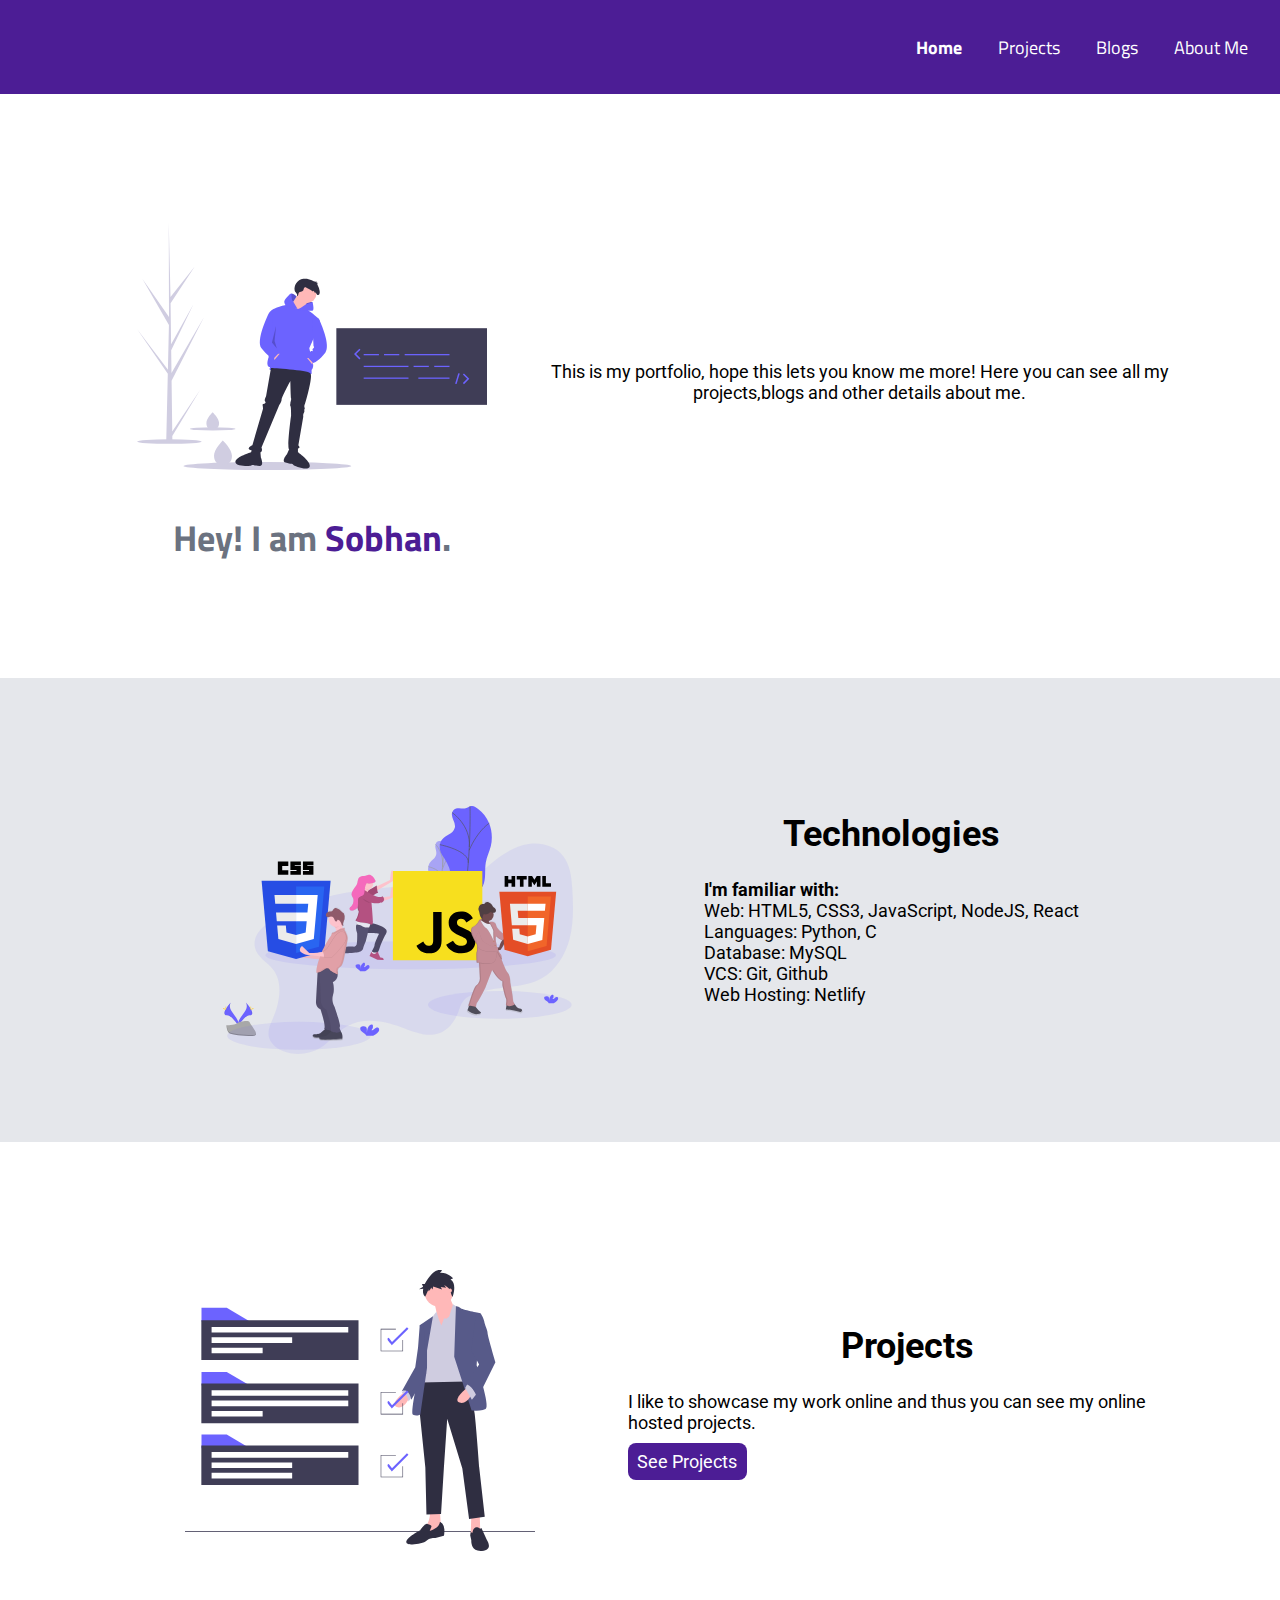
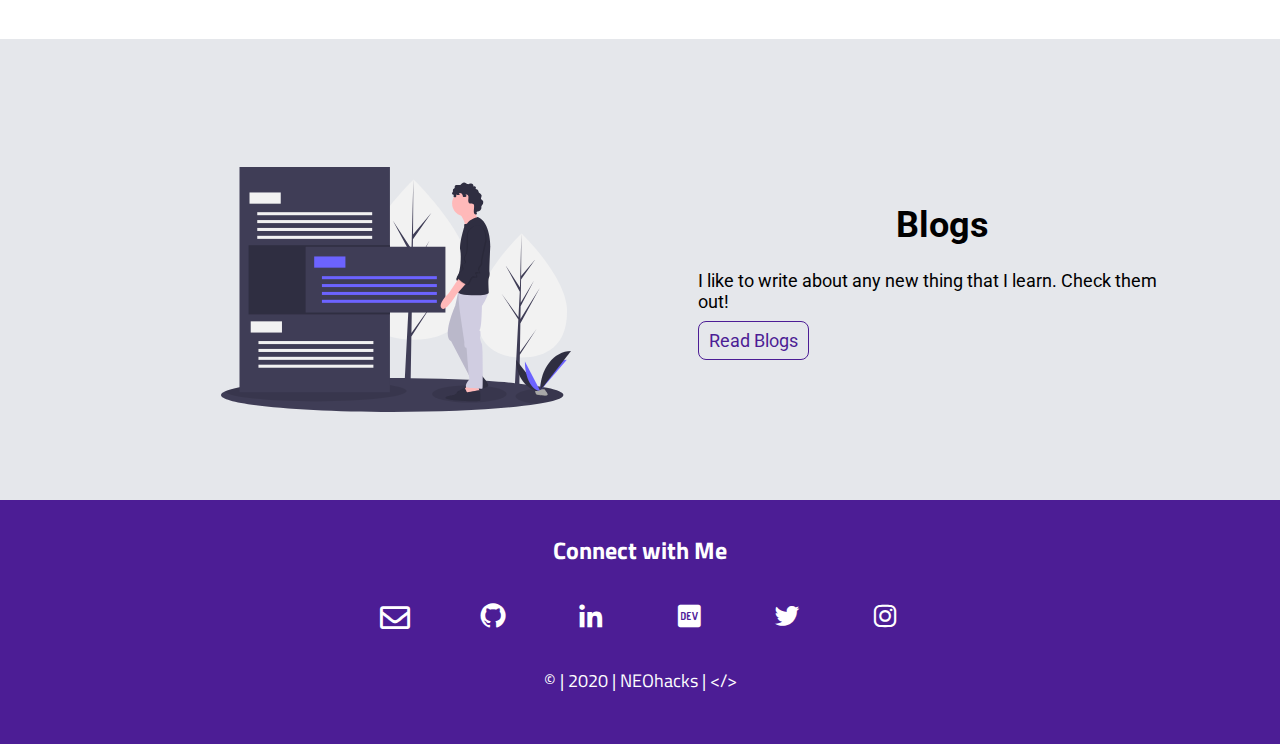
<file: index.html>
<!DOCTYPE html>
<html lang="en">
  <head>
    <meta charset="UTF-8" />
    <meta name="viewport" content="width=device-width, initial-scale=1.0" />
    <meta
      name="keywords"
      content="HTML, CSS, React, JavaScript, Portfolio"
    />
    <meta name="description" content="Portfolio" />
    <meta name="author" content="Sobhan Dash" />
    <title>Sobhan Dash 👑</title>
    <link href="style.css" rel="stylesheet" />
    <link
      rel="stylesheet"
      href="https://cdn.jsdelivr.net/npm/boxicons@latest/css/boxicons.min.css"
    />
    <link
      rel="stylesheet"
      href="https://cdnjs.cloudflare.com/ajax/libs/font-awesome/5.15.1/css/all.min.css"
    />
    <link rel=" icon" href="/images/icon1.png" type="image/x-icon" />
  </head>

  <body>
    <nav class="navigation container">
      <!-- <div class="nav-brand">NEOhacks</div> -->
      <ul class="list-non-bullet nav-pills" style="padding-inline-start: 0px">
        <li class="list-item-inline">
          <a class="link active" href="/">Home</a>
        </li>
        <li class="list-item-inline">
          <a class="link" href="/projects.html">Projects</a>
        </li>
        <li class="list-item-inline">
          <a class="link" href="/blogs.html">Blogs</a>
        </li>
        <li class="list-item-inline">
          <a class="link" href="/aboutme.html">About Me</a>
        </li>
      </ul>
    </nav>
    <div class="desktop">
      <section class="section">
        <div class="container container-center">
          <header class="hero">
            <img class="hero-ing" src="/images/hero.svg" />
            <h1 class="hero-heading">
              Hey! I am<span class="header-inverted"> Sobhan</span>.
            </h1>
          </header>
          <p style="text-align: center">
            This is my portfolio, hope this lets you know me more! Here you can
            see all my projects,blogs and other details about me.
          </p>
        </div>
      </section>

      <section class="section ow">
        <div class="container container-center">
          <header class="hero">
            <img class="hero-ing" src="/images/tech.svg" />
          </header>
          <div class="desktop-info">
            <h1>Technologies</h1>
            <p>
              <strong>I'm familiar with: </strong><br />
              Web: HTML5, CSS3, JavaScript, NodeJS, React<br />
              Languages: Python, C <br />
              Database: MySQL <br />
              VCS: Git, Github <br />
              Web Hosting: Netlify <br />
            </p>
          </div>
        </div>
      </section>

      <section class="section">
        <div class="container container-center">
          <header class="hero">
            <img class="hero-ing" src="/images/projects.svg" />
          </header>
          <div class="desktop-info">
            <h1>Projects</h1>
            <p>
              I like to showcase my work online and thus you can see my online
              hosted projects.
            </p>
            <a class="link link-primary" href="/projects.html">See Projects</a>
          </div>
        </div>
      </section>

      <section class="section ow">
        <div class="container container-center">
          <header class="hero">
            <img class="hero-ing" src="/images/blogs.svg" />
          </header>
          <div class="desktop-info">
            <h1>Blogs</h1>
            <p>
              I like to write about any new thing that I learn. Check them out!
            </p>
            <a class="link link-secondary" href="/blogs.html">Read Blogs</a>
          </div>
        </div>
      </section>
    </div>
    <footer class="footer container-fluid">
      <div class="footer-header">Connect with Me</div>
      <ul class="social-links list-non-bullet">
        <li class="list-item-inline">
          <a class="link" href="mailto: sobhan7dash@gmail.com">
            <i class="far fa-envelope"></i>
          </a>
        </li>
        <li class="list-item-inline">
          <a class="link" href="https://github.com/SobhanDash">
            <i class="bx bxl-github"></i>
          </a>
        </li>
        <li class="list-item-inline">
          <a class="link" href="https://bit.ly/33dlIbc">
            <i class="bx bxl-linkedin"></i>
          </a>
        </li>
        <li class="list-item-inline">
          <a class="link" href="https://dev.to/sobhandash">
            <i class="bx bxl-dev-to"></i>
          </a>
        </li>
        <li class="list-item-inline">
          <a class="link" href="https://twitter.com/neo_kaizerr">
            <i class="bx bxl-twitter"></i>
          </a>
        </li>
        <li class="list-item-inline">
          <a class="link" href="https://www.instagram.com/n_e_o_007/">
            <i class="bx bxl-instagram"></i>
          </a>
        </li>
        <p>© | 2020 | NEOhacks | <span>&lt;/&gt;</span></p>
      </ul>
    </footer>
  </body>
</html>
</file>
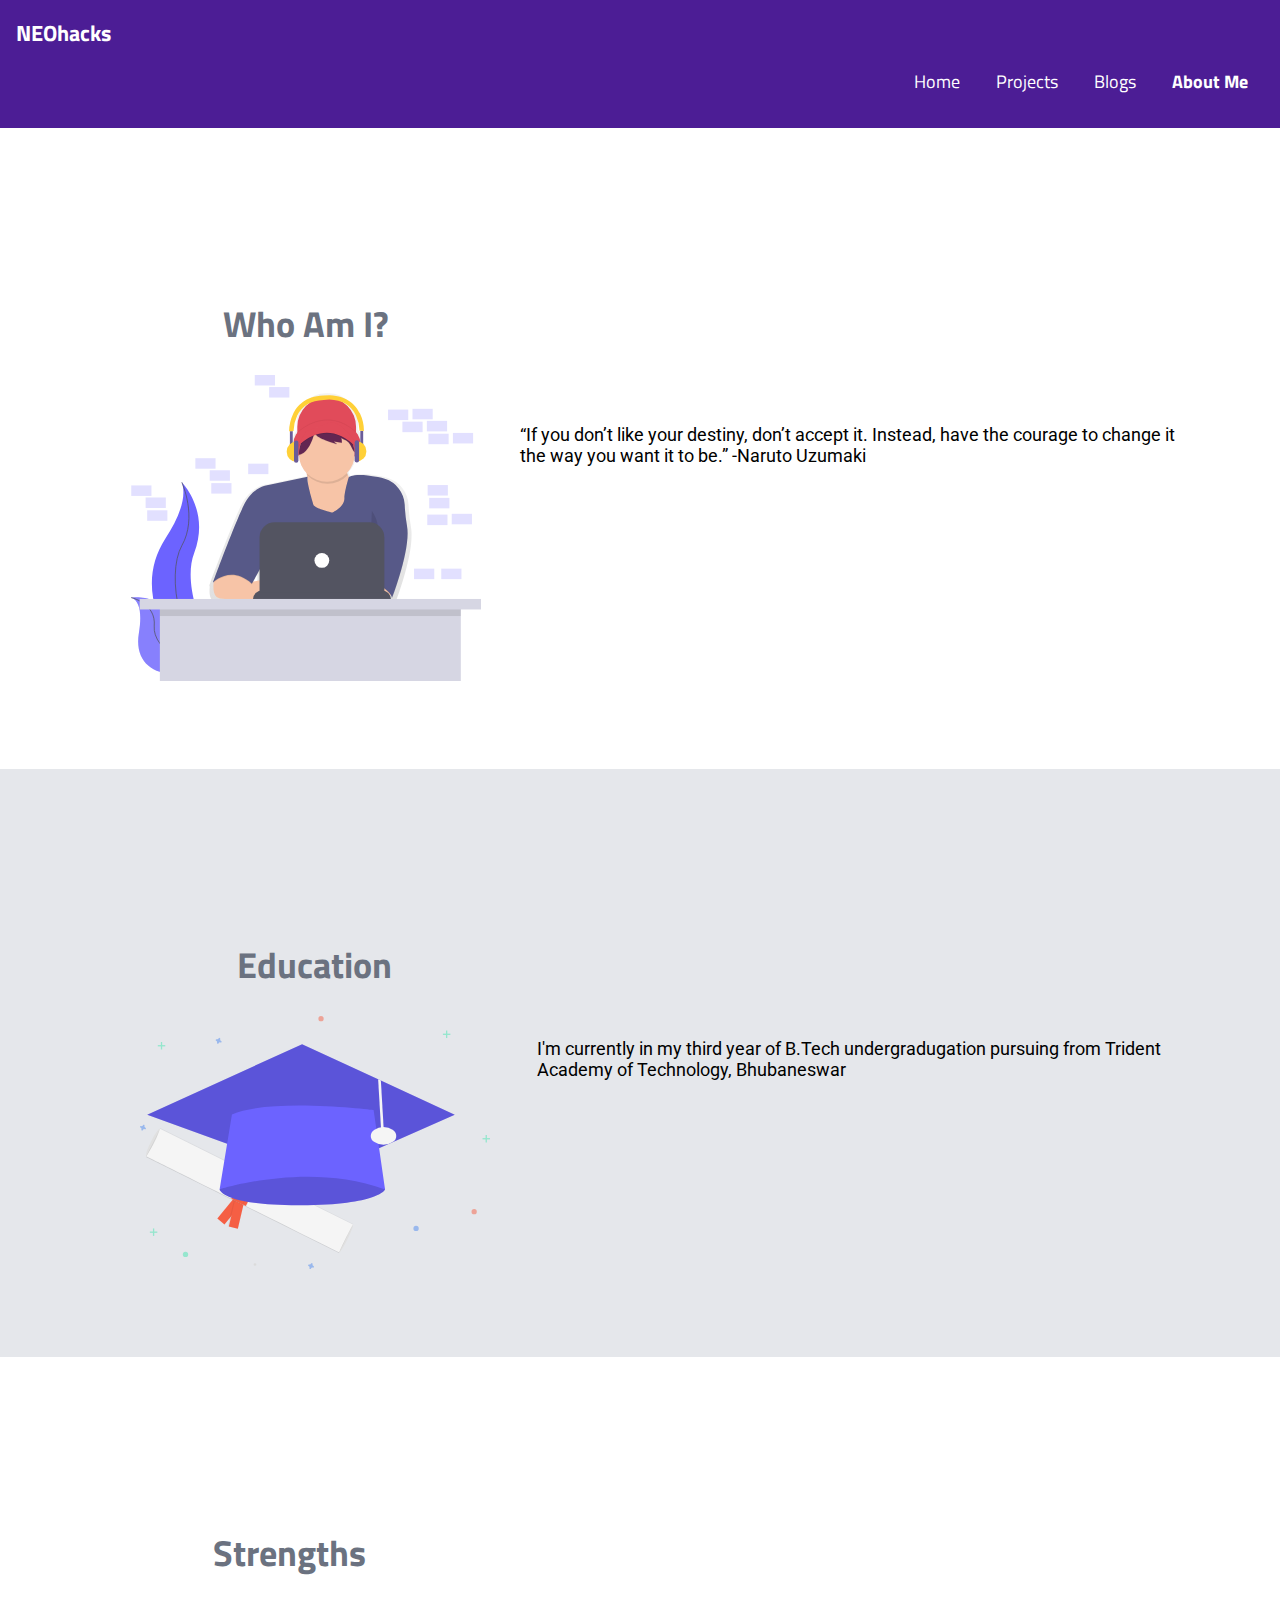
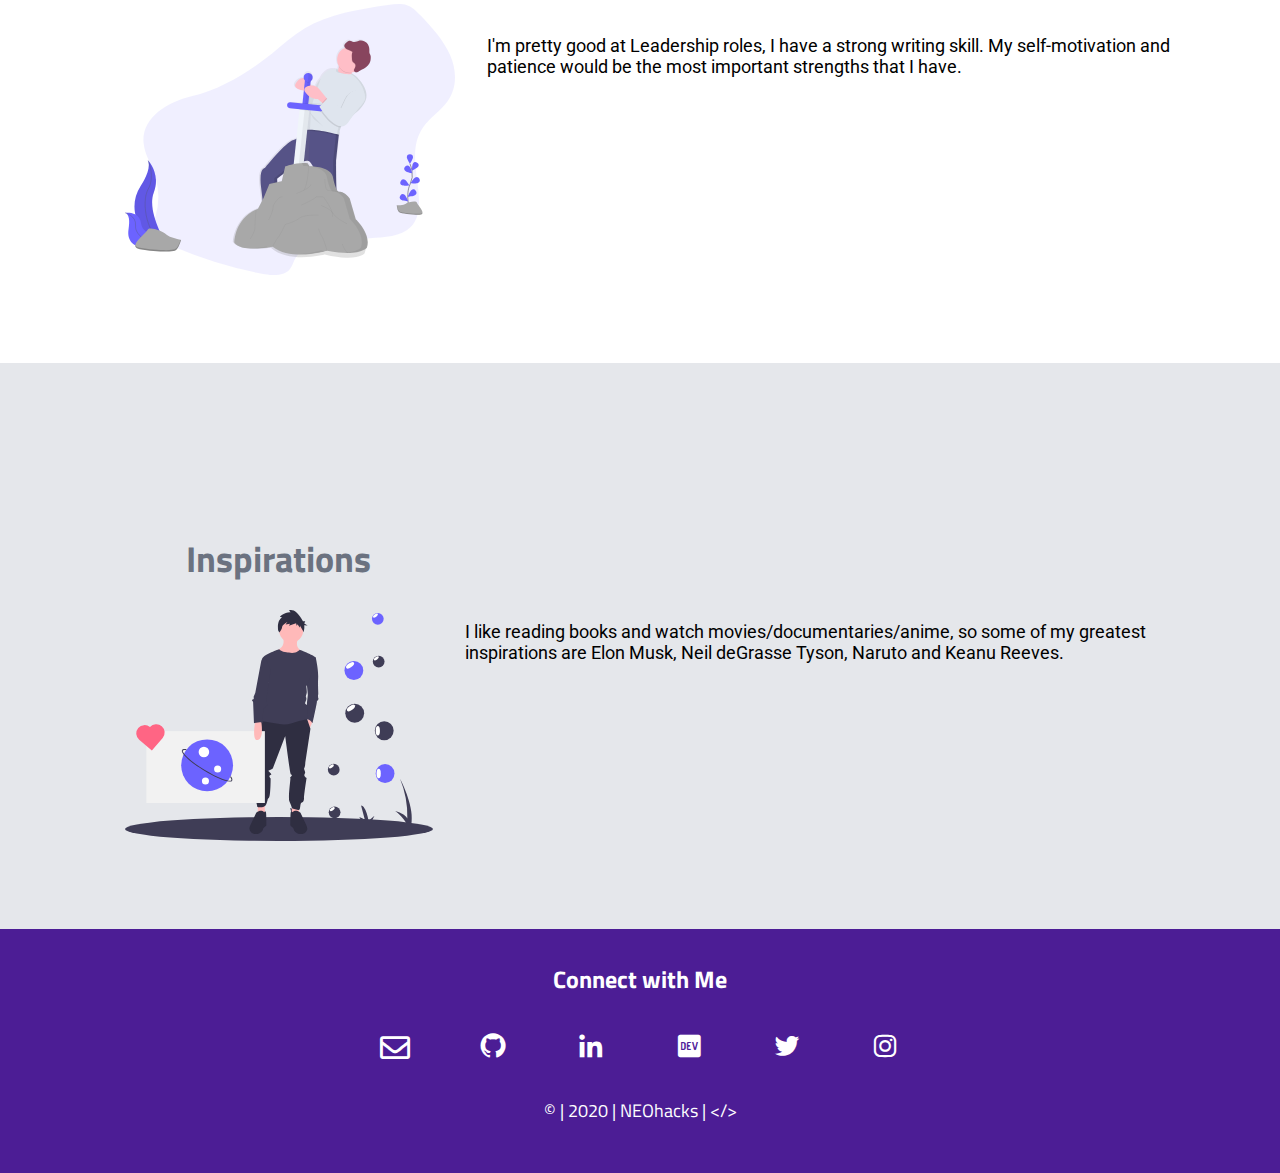
<file: aboutme.html>
<!DOCTYPE html>
<html lang="en">
  <head>
    <meta charset="UTF-8" />
    <meta name="viewport" content="width=device-width, initial-scale=1.0" />
    <meta
      name="keywords"
      content="HTML, CSS, JavaScript, React, Portfolio, aboutme"
    />
    <meta name="description" content="About Me" />
    <meta name="author" content="Sobhan Dash" />
    <title>About Me</title>
    <link href="style.css" rel="stylesheet" />
    <link
      rel="stylesheet"
      href="https://cdn.jsdelivr.net/npm/boxicons@latest/css/boxicons.min.css"
    />
    <link
      rel="stylesheet"
      href="https://cdnjs.cloudflare.com/ajax/libs/font-awesome/5.15.1/css/all.min.css"
    />
    <link rel=" icon" href="/images/icon1.png" type="image/x-icon" />
  </head>

  <body>
    <nav class="navigation container">
      <div class="nav-brand">NEOhacks</div>
      <ul class="list-non-bullet nav-pills" style="padding-inline-start: 0px">
        <li class="list-item-inline">
          <a class="link" href="/">Home</a>
        </li>
        <li class="list-item-inline">
          <a class="link" href="/projects.html">Projects</a>
        </li>
        <li class="list-item-inline">
          <a class="link" href="/blogs.html">Blogs</a>
        </li>
        <li class="list-item-inline">
          <a class="link active" href="/aboutme.html">About Me</a>
        </li>
      </ul>
    </nav>
    <div class="desktop">
      <section class="section">
        <div class="container container-center">
          <header class="hero">
            <h1 class="hero-heading">Who Am I?</h1>
            <img class="hero-ing" src="/images/aboutmemain.svg" />
          </header>
          <p>
            “If you don’t like your destiny, don’t accept it. Instead, have the
            courage to change it the way you want it to be.” -Naruto Uzumaki
          </p>
        </div>
      </section>

      <section class="section ow">
        <div class="container container-center">
          <header class="hero">
            <h1 class="hero-heading">Education</h1>
            <img class="hero-ing" src="/images/academics.svg" />
          </header>
          <p>
            I'm currently in my third year of B.Tech undergradugation pursuing
            from Trident Academy of Technology, Bhubaneswar
          </p>
        </div>
      </section>

      <section class="section">
        <div class="container container-center">
          <header class="hero">
            <h1 class="hero-heading">Strengths</h1>
            <img class="hero-ing" src="/images/strengths.svg" />
          </header>
          <p>
            I'm pretty good at Leadership roles, I have a strong writing skill.
            My self-motivation and patience would be the most important
            strengths that I have.
          </p>
        </div>
      </section>

      <section class="section ow">
        <div class="container container-center">
          <header class="hero">
            <h1 class="hero-heading">Inspirations</h1>
            <img class="hero-ing" src="/images/inspirations.svg" />
          </header>
          <p>
            I like reading books and watch movies/documentaries/anime, so some
            of my greatest inspirations are Elon Musk, Neil deGrasse Tyson,
            Naruto and Keanu Reeves.
          </p>
        </div>
      </section>
    </div>

    <footer class="footer container-fluid">
      <div class="footer-header">Connect with Me</div>
      <ul class="social-links list-non-bullet">
        <li class="list-item-inline">
          <a class="link" href="mailto: sobhan7dash@gmail.com">
            <i class="far fa-envelope"></i>
          </a>
        </li>
        <li class="list-item-inline">
          <a class="link" href="https://github.com/SobhanDash">
            <i class="bx bxl-github"></i>
          </a>
        </li>
        <li class="list-item-inline">
          <a class="link" href="https://bit.ly/33dlIbc">
            <i class="bx bxl-linkedin"></i>
          </a>
        </li>
        <li class="list-item-inline">
          <a class="link" href="https://dev.to/sobhandash">
            <i class="bx bxl-dev-to"></i>
          </a>
        </li>
        <li class="list-item-inline">
          <a class="link" href="https://twitter.com/neo_kaizerr">
            <i class="bx bxl-twitter"></i>
          </a>
        </li>
        <li class="list-item-inline">
          <a class="link" href="https://www.instagram.com/n_e_o_007/">
            <i class="bx bxl-instagram"></i>
          </a>
        </li>
        <p>© | 2020 | NEOhacks | <span>&lt;/&gt;</span></p>
      </ul>
    </footer>
  </body>
</html>

<!-- <p style="text-align: center;">“Sometimes it is the people who no one imagines anything of who do the things that no one can imagine.” –Alan Turing</p> -->
</file>
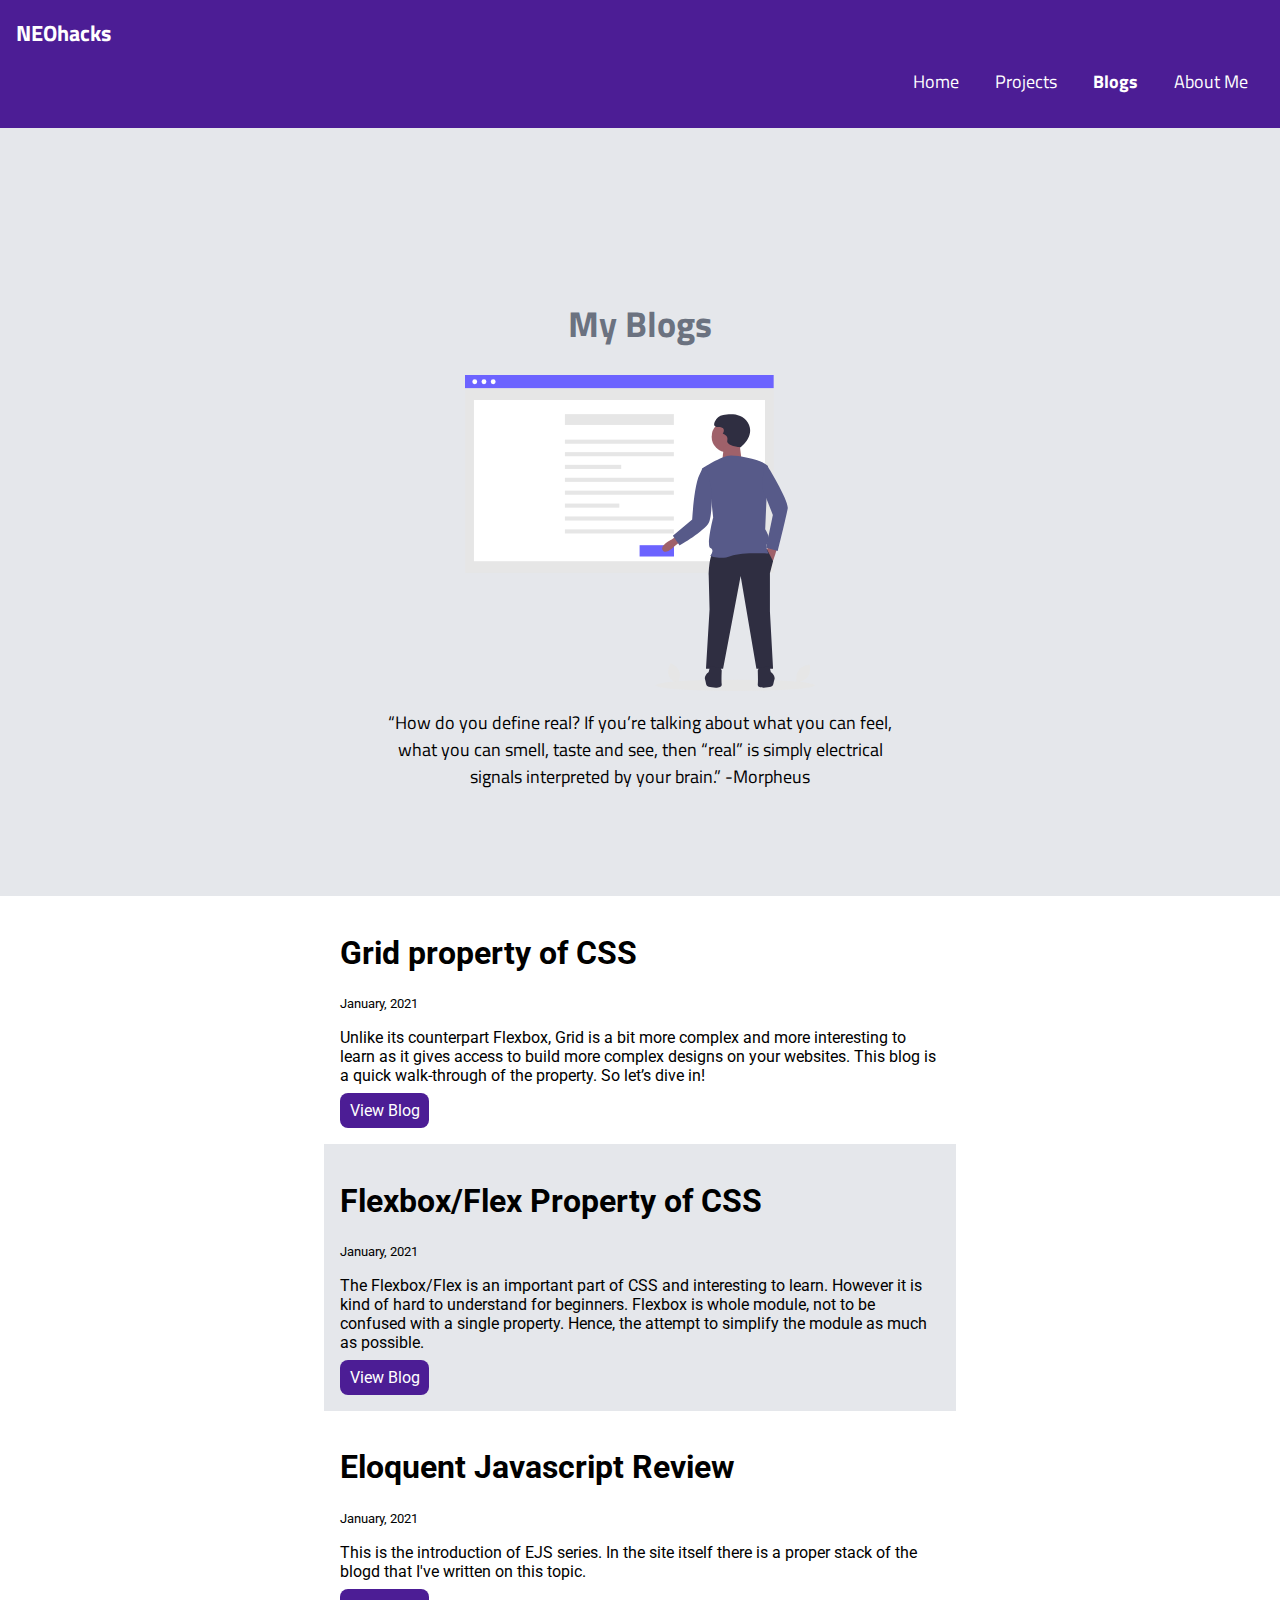
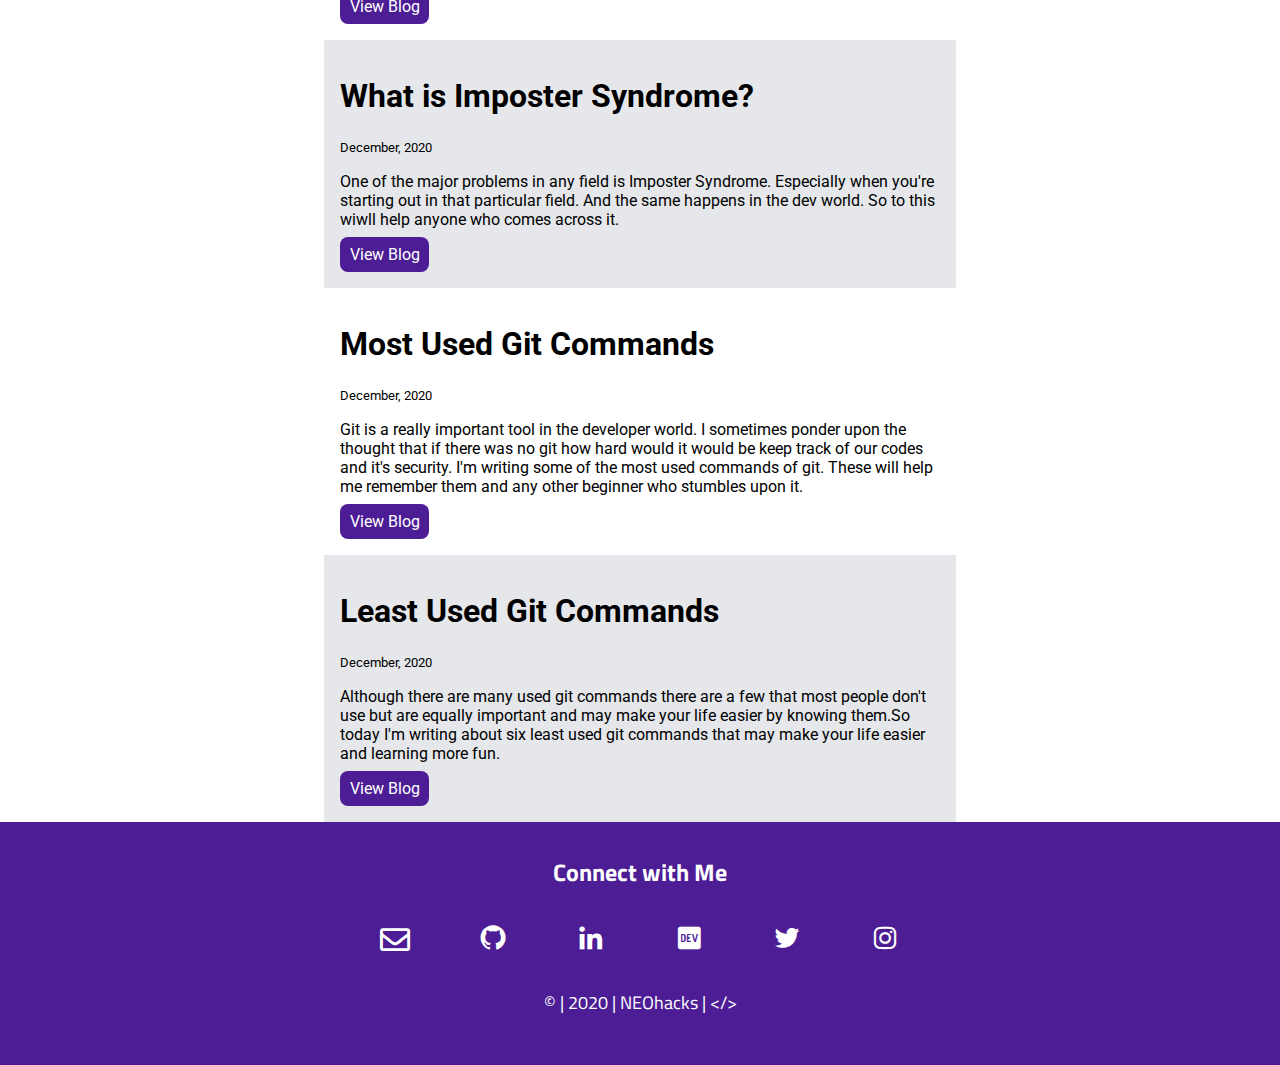
<file: blogs.html>
<!DOCTYPE html>
<html lang="en">

<head>
    <meta charset="UTF-8">
    <meta name="viewport" content="width=device-width, initial-scale=1.0">
    <meta
      name="keywords"
      content="HTML, CSS, JavaScript, Portfolio, blogs, blog, React"
    />
    <meta name="description" content="Blogs" />
    <meta name="author" content="Sobhan Dash" />
    <title>Blogs</title>
    <link href="style.css" rel="stylesheet">
    <link rel="stylesheet" href="https://cdn.jsdelivr.net/npm/boxicons@latest/css/boxicons.min.css">
    <link rel="stylesheet" href="https://cdnjs.cloudflare.com/ajax/libs/font-awesome/5.15.1/css/all.min.css">
    <link rel=" icon" href="/images/icon1.png" type="image/x-icon">
</head>

<body>
    <nav class="navigation container">
        <div class="nav-brand">NEOhacks</div>
        <ul class="list-non-bullet nav-pills" style="padding-inline-start: 0px;">
            <li class="list-item-inline">
                <a class="link" href="/">Home</a>

            </li>
            <li class="list-item-inline">
                <a class="link" href="/projects.html">Projects</a>

            </li>
            <li class="list-item-inline">
                <a class="link active" href="/blogs.html">Blogs</a>
            </li>
            <li class="list-item-inline">
                <a class="link" href="/aboutme.html">About Me</a>
            </li>
        </ul>
        </div>
    </nav>
    
    <section class="section ow">
        <div class="container container-center">
            <header class="hero">
                <h1 class="hero-heading">My Blogs</h1>
                <img class="hero-ing" src="/images/blogmainpage.svg" />
                <p style="text-align: center;">“How do you define real? If you’re talking about what you can feel, what you can smell, taste and see, then “real” is simply electrical signals interpreted by your brain.” -Morpheus</p>
            </header>
        </div>
    </section>

    <ul class="list-non-bullet ul">
        <li>
            <div class="container container-center margin-md">
                <h1>Grid property of CSS</h1>
                <small>January, 2021</small>
                <p>
                    Unlike its counterpart Flexbox, Grid is a bit more complex and more interesting to learn as it gives access to build more complex designs on your websites. This blog is a quick walk-through of the property. So let’s dive in! 
                </p>
                <a class=" link link-primary"  href="https://dev.to/sobhandash/grid-property-of-css-2n12">View Blog</a>
            </div>
        </li>
    </ul>

    <ul class="list-non-bullet ul">
        <li>
            <div class="container container-center margin-md ow">
                <h1>Flexbox/Flex Property of CSS</h1>
                <small>January, 2021</small>
                <p>
                    The Flexbox/Flex is an important part of CSS and interesting to learn. However it is kind of hard to understand for beginners. Flexbox is whole module, not to be confused with a single property. Hence, the attempt to simplify the module as much as possible.
                </p>
                <a class=" link link-primary"  href="https://dev.to/sobhandash/flexbox-flex-property-of-css-28d5">View Blog</a>
            </div>
        </li>
    </ul>

    <ul class="list-non-bullet ul">
        <li>
            <div class="container container-center margin-md">
                <h1>Eloquent Javascript Review</h1>
                <small>January, 2021</small>
                <p>
                    This is the introduction of EJS series. In the site itself there is a proper stack of the blogd that I've written on this topic. 
                </p>
                <a class=" link link-primary"  href="https://dev.to/sobhandash/eloquent-javascript-review-1-introduction-2eon">View Blog</a>
            </div>
        </li>
    </ul>

    <ul class="list-non-bullet ul">
        <li>
            <div class="container container-center margin-md ow">
                <h1>What is Imposter Syndrome?</h1>
                <small>December, 2020</small>
                <p>
                    One of the major problems in any field is Imposter Syndrome. Especially when you're starting out in that particular field. And the same happens in the dev world. So to this wiwll help anyone who comes across it.
                </p>
                <a class=" link link-primary"  href="https://dev.to/sobhandash/what-is-imposter-syndrome-260l">View Blog</a>
            </div>
        </li>
    </ul>

    <ul class="list-non-bullet ul">
        <li>
            <div class="container container-center margin-md">
                <h1>Most Used Git Commands</h1>
                <small>December, 2020</small>
                <p>
                    Git is a really important tool in the developer world. I sometimes ponder upon the thought that if there was no git how hard would it would be keep track of our codes and it's security. I'm writing some of the most used commands of git. These will help me remember them and any other beginner who stumbles upon it.
                </p>
                <a class=" link link-primary"  href="http://bit.ly/33RO5Mk">View Blog</a>
            </div>
        </li>
    </ul>

    <ul class="list-non-bullet ul">
        <li>
            <div class="container container-center margin-md ow">
                <h1>Least Used Git Commands</h1>
                <small>December, 2020</small>
                <p>
                    Although there are many used git commands there are a few that most people don't use but are equally important and may make your life easier by knowing them.So today I'm writing about six least used git commands that may make your life easier and learning more fun.
                </p>
                <a class=" link link-primary"  href="http://bit.ly/2Lk5FlV">View Blog</a>
            </div>
        </li>
    </ul>

    <footer class="footer container-fluid">
        <div class="footer-header">Connect with Me</div>
        <ul class="social-links list-non-bullet">
            <li class="list-item-inline">
                <a class="link" href="mailto: sobhan7dash@gmail.com">
                    <i class="far fa-envelope"></i>
                </a>
            </li>
            <li class="list-item-inline">
                <a class="link" href="https://github.com/SobhanDash">
                    <i class='bx bxl-github'></i>
                </a>
            </li>
            <li class="list-item-inline">
                <a class="link" href="https://bit.ly/33dlIbc">
                    <i class='bx bxl-linkedin'></i>
                </a>
            </li>
            <li class="list-item-inline">
                <a class="link" href="https://dev.to/sobhandash">
                    <i class='bx bxl-dev-to'></i>
                </a>
            </li>
            <li class="list-item-inline">
                <a class="link" href="https://twitter.com/neo_kaizerr">
                    <i class='bx bxl-twitter'></i>
                </a>
            </li>
            <li class="list-item-inline">
                <a class="link" href="https://www.instagram.com/n_e_o_007/">
                    <i class='bx bxl-instagram'></i>
                </a>
            </li>
            <p>© | 2020 | NEOhacks | <span>&lt;/&gt;</span></p>
        </ul>
        </div>
    </footer>
</body>
</html>
</file>
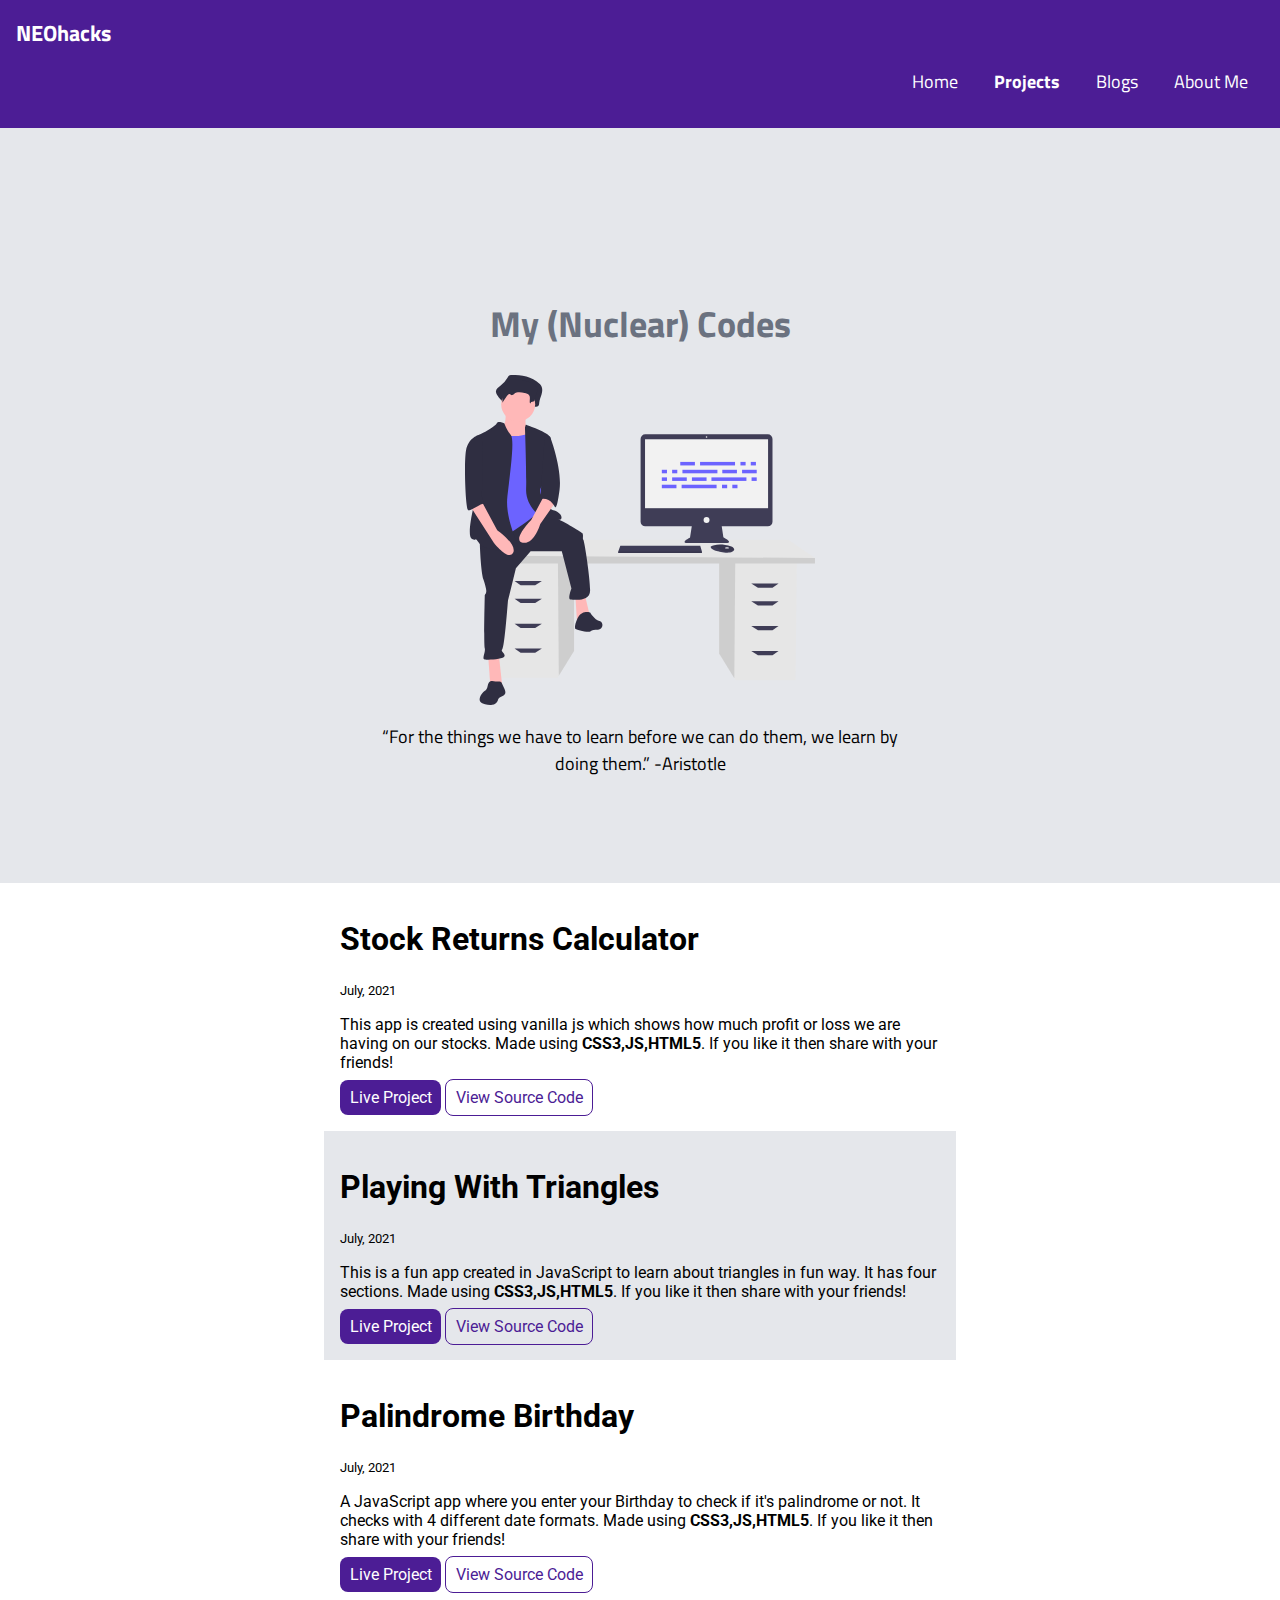
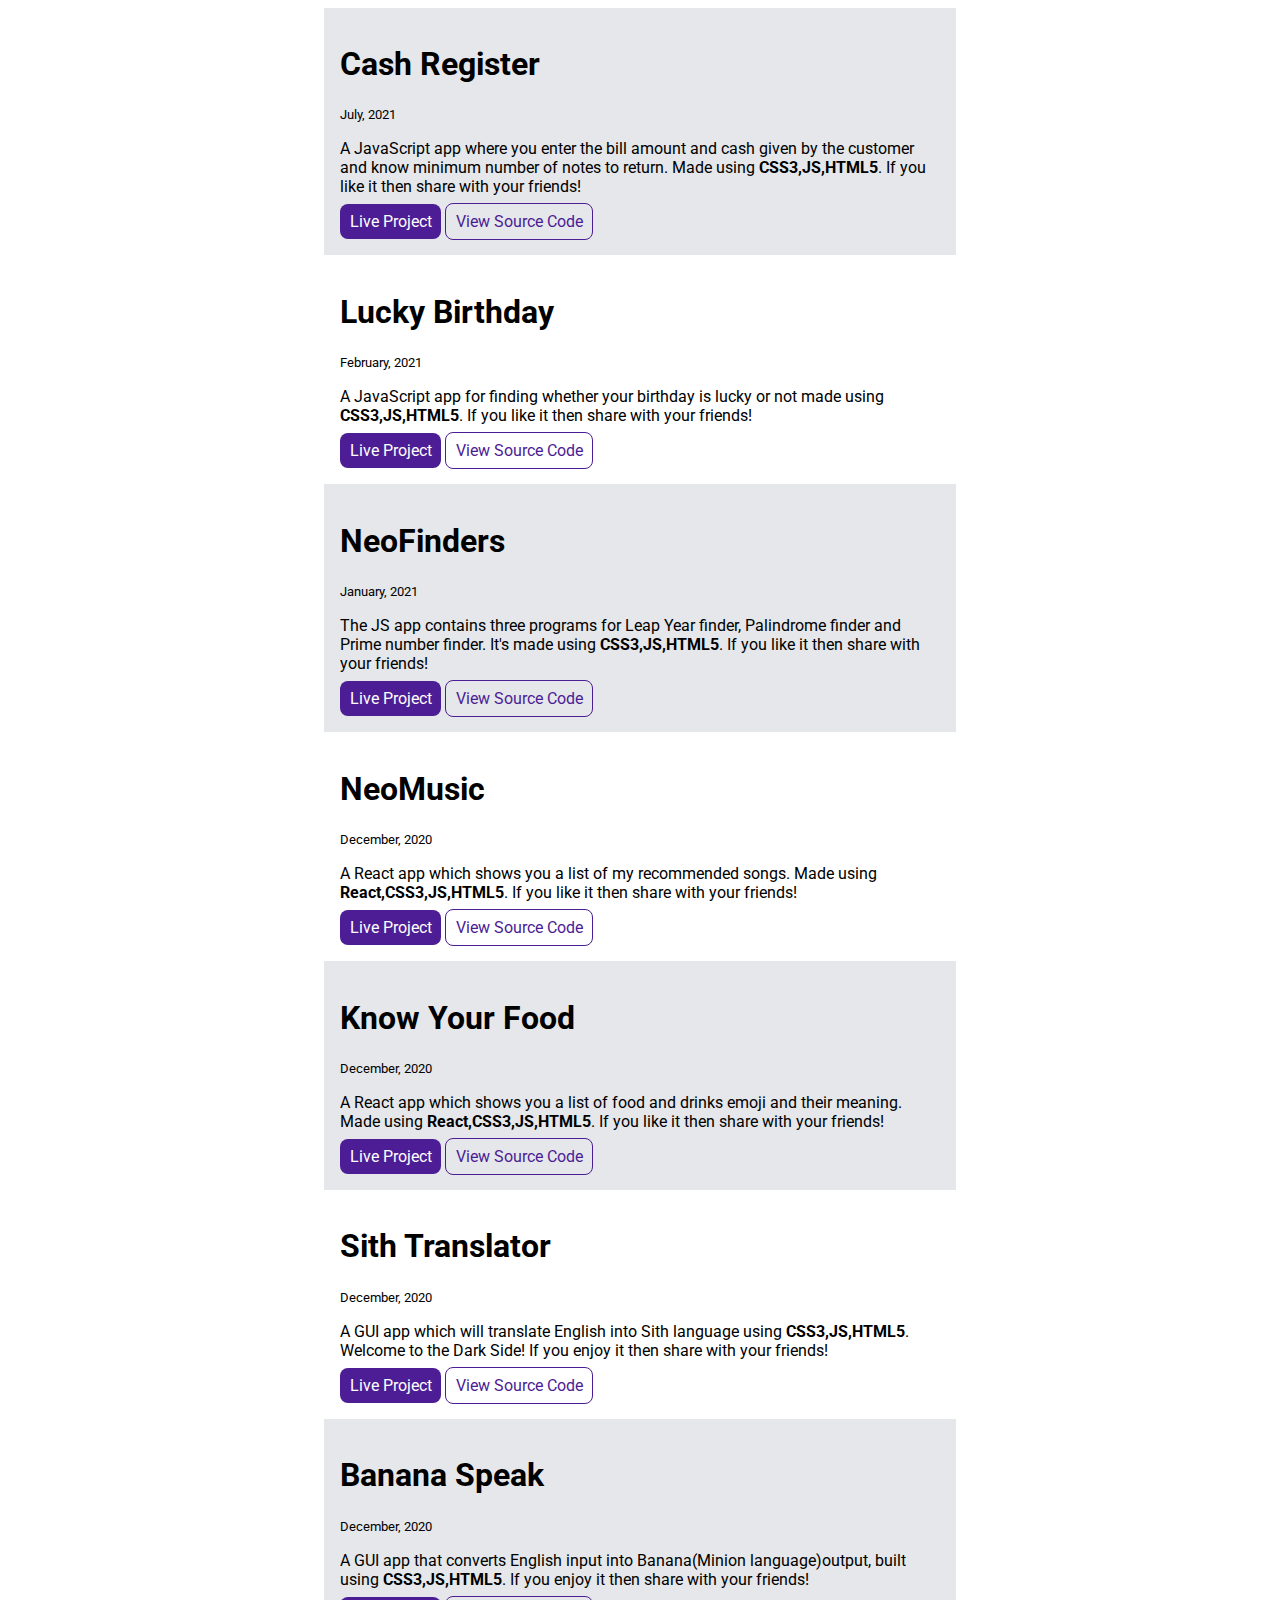
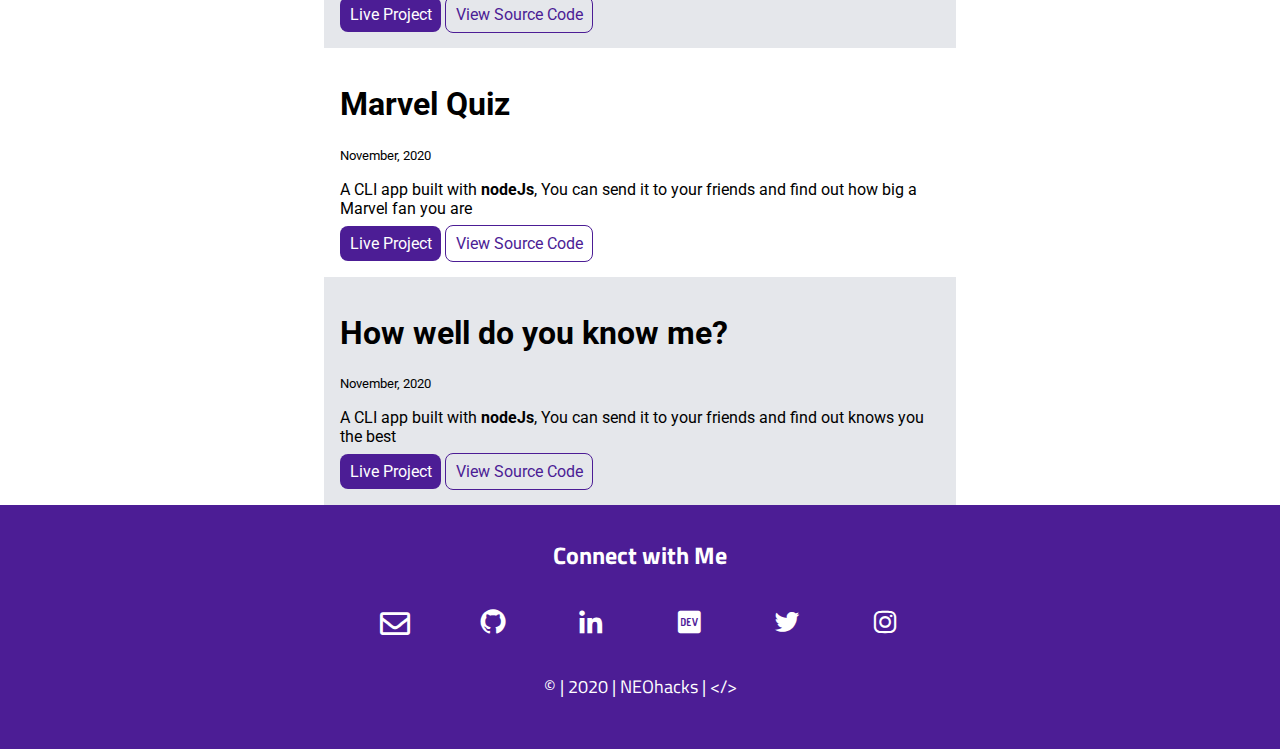
<file: projects.html>
<!DOCTYPE html>
<html lang="en">

<head>
    <meta charset="UTF-8">
    <meta name="viewport" content="width=device-width, initial-scale=1.0">
    <meta
      name="keywords"
      content="HTML, CSS, JavaScript, React, Portfolio, Projects, web development projects, web dev"
    />
    <meta name="description" content="Projects" />
    <meta name="author" content="Sobhan Dash" />
    <title>Projects</title>
    <link href="style.css" rel="stylesheet">
    <link rel="stylesheet" href="https://cdn.jsdelivr.net/npm/boxicons@latest/css/boxicons.min.css">
    <link rel="stylesheet" href="https://cdnjs.cloudflare.com/ajax/libs/font-awesome/5.15.1/css/all.min.css">
    <link rel=" icon" href="/images/icon1.png" type="image/x-icon">
</head>

<body>
    <nav class="navigation container">
        <div class="nav-brand">NEOhacks</div>
        <ul class="list-non-bullet nav-pills" style="padding-inline-start: 0px;">
            <li class="list-item-inline">
                <a class="link" href="/">Home</a>

            </li>
            <li class="list-item-inline">
                <a class="link active" href="/projects.html">Projects</a>

            </li>
            <li class="list-item-inline">
                <a class="link" href="/blogs.html">Blogs</a>
            </li>
            <li class="list-item-inline">
                <a class="link" href="/aboutme.html">About Me</a>
            </li>
        </ul>
        </div>
    </nav>

    <section class="section ow">
        <div class="container container-center">
            <header class="hero">
                <h1 class="hero-heading">My (Nuclear) Codes</h1>
                <img class="hero-ing" src="/images/projectsmainpage.svg" />
                <p style="text-align: center;">“For the things we have to learn before we can do them, we learn by doing them.”
                    -Aristotle</p>
            </header>
        </div>
    </section>

    <ul class="list-non-bullet ul">
        <li>
            <div class="container container-center margin-md">
                <h1>Stock Returns Calculator</h1>
                <small>July, 2021</small>
                <p>This app is created using vanilla js which shows how much profit or loss we are having on our stocks. Made using <strong>CSS3,JS,HTML5</strong>. If you like it then share with your friends!</p>
                <a class=" link link-primary"  href="https://neo-stocks.netlify.app">Live Project</a>
                <a class=" link link-secondary" href="https://github.com/SobhanDash/Stocks-Profit-Loss">View Source Code</a>
            </div>
        </li>

        <li>
            <div class="container container-center margin-md ow">
                <h1>Playing With Triangles</h1>
                <small>July, 2021</small>
                <p>This is a fun app created in JavaScript to learn about triangles in fun way. It has four sections. Made using <strong>CSS3,JS,HTML5</strong>. If you like it then share with your friends!</p>
                <a class=" link link-primary"  href="https://neo-pwt.netlify.app">Live Project</a>
                <a class=" link link-secondary" href="https://github.com/SobhanDash/Playing-With-Triangles">View Source Code</a>
            </div>
        </li>
        <li>
            <div class="container container-center margin-md">
                <h1>Palindrome Birthday</h1>
                <small>July, 2021</small>
                <p>A JavaScript app where you enter your Birthday to check if it's palindrome or not. It checks with 4 different date formats. Made using <strong>CSS3,JS,HTML5</strong>. If you like it then share with your friends!</p>
                <a class=" link link-primary"  href="https://phdayy.netlify.app">Live Project</a>
                <a class=" link link-secondary" href="https://github.com/SobhanDash/Palindrome-Birthday">View Source Code</a>
            </div>
        </li>

        <li>
            <div class="container container-center margin-md ow">
                <h1>Cash Register</h1>
                <small>July, 2021</small>
                <p>A JavaScript app where you enter the bill amount and cash given by the customer and know minimum number of notes to return. Made using <strong>CSS3,JS,HTML5</strong>. If you like it then share with your friends!</p>
                <a class=" link link-primary"  href="https://cash-reg.netlify.app/">Live Project</a>
                <a class=" link link-secondary" href="https://github.com/SobhanDash/Cash-Register">View Source Code</a>
            </div>
        </li>
        <li>
            <div class="container container-center margin-md">
                <h1>Lucky Birthday</h1>
                <small>February, 2021</small>
                <p>A JavaScript app for finding whether your birthday is lucky or not made using <strong>CSS3,JS,HTML5</strong>. If you like it then share with your friends!</p>
                <a class=" link link-primary"  href="https://neoluckybirthday.netlify.app">Live Project</a>
                <a class=" link link-secondary" href="https://github.com/SobhanDash/Lucky-Birthday">View Source Code</a>
            </div>
        </li>

        <li>
            <div class="container container-center margin-md ow">
                <h1>NeoFinders</h1>
                <small>January, 2021</small>
                <p>The JS app contains three programs for Leap Year finder, Palindrome finder and Prime number finder. It's made using <strong>CSS3,JS,HTML5</strong>. If you like it then share with your friends!</p>
                <a class=" link link-primary"  href="https://neofinders.netlify.app/">Live Project</a>
                <a class=" link link-secondary" href="https://github.com/SobhanDash/NEOFinders">View Source Code</a>
            </div>
        </li>
        <li>
            <div class="container container-center margin-md">
                <h1>NeoMusic</h1>
                <small>December, 2020</small>
                <p>A React app which shows you a list of my recommended songs. Made using <strong>React,CSS3,JS,HTML5</strong>. If you like it then share with your friends!</p>
                <a class=" link link-primary"  href="https://3byv6.csb.app/">Live Project</a>
                <a class=" link link-secondary" href="https://github.com/SobhanDash/NeoMusic">View Source Code</a>
            </div>
        </li>

        <li>
            <div class="container container-center margin-md ow">
                <h1>Know Your Food</h1>
                <small>December, 2020</small>
                <p>A React app which shows you a list of food and drinks emoji and their meaning. Made using <strong>React,CSS3,JS,HTML5</strong>. If you like it then share with your friends!</p>
                <a class=" link link-primary"  href="https://gk8ol.csb.app/">Live Project</a>
                <a class=" link link-secondary" href="https://github.com/SobhanDash/Know-your-Food">View Source Code</a>
            </div>
        </li>

        <li>
            <div class="container container-center margin-md">
                <h1>Sith Translator</h1>
                <small>December, 2020</small>
                <p>A GUI app which will translate English into Sith language using <strong>CSS3,JS,HTML5</strong>. Welcome to the Dark Side! If you enjoy it then share with your friends!</p>
                <a class=" link link-primary"  href="https://neosithtranslator.netlify.app">Live Project</a>
                <a class=" link link-secondary" href="https://github.com/sobhandash/Sith-Translator">View Source Code</a>
            </div>
        </li>

        <li>
            <div class="container container-center margin-md ow">
                <h1>Banana Speak</h1>
                <small>December, 2020</small>
                <p>A GUI app that converts English input into Banana(Minion language)output, built using <strong>CSS3,JS,HTML5</strong>. If you enjoy it then share with your friends!</p>
                <a class=" link link-primary"  href="https://speakneobanana.netlify.app">Live Project</a>
                <a class=" link link-secondary" href="https://github.com/sobhandash/Banana-Speak">View Source Code</a>
            </div>
        </li>

        <li>
            <div class="container container-center margin-md">
                <h1>Marvel Quiz</h1>
                <small>November, 2020</small>
                <p>A CLI app built with <strong>nodeJs</strong>, You can send it to your friends and find out how big a Marvel fan you are</p>
                <a class=" link link-primary"  href="https://bit.ly/3nnJWXU">Live Project</a>
                <a class=" link link-secondary" href="https://github.com/sobhandash/Marvel-Quiz">View Source Code</a>
            </div>
        </li>
        
        <li>
            <div class="container container-center margin-md ow">
                <h1>How well do you know me?</h1>
                <small>November, 2020</small>
                <p>A CLI app built with <strong>nodeJs</strong>, You can send it to your friends and find out knows you the best</p>
                <a class=" link link-primary"  href="https://bit.ly/36ZnZYy">Live Project</a>
                <a class=" link link-secondary" href="https://github.com/sobhandash/About-Me-Quiz">View Source Code</a>
            </div>
        </li>
    </ul>

    <footer class="footer container-fluid">
        <div class="footer-header">Connect with Me</div>
        <ul class="social-links list-non-bullet">
            <li class="list-item-inline">
                <a class="link" href="mailto: sobhan7dash@gmail.com">
                    <i class="far fa-envelope"></i>
                </a>
            </li>
            <li class="list-item-inline">
                <a class="link" href="https://github.com/SobhanDash">
                    <i class='bx bxl-github'></i>
                </a>
            </li>
            <li class="list-item-inline">
                <a class="link" href="https://bit.ly/33dlIbc">
                    <i class='bx bxl-linkedin'></i>
                </a>
            </li>
            <li class="list-item-inline">
                <a class="link" href="https://dev.to/sobhandash">
                    <i class='bx bxl-dev-to'></i>
                </a>
            </li>
            <li class="list-item-inline">
                <a class="link" href="https://twitter.com/neo_kaizerr">
                    <i class='bx bxl-twitter'></i>
                </a>
            </li>
            <li class="list-item-inline">
                <a class="link" href="https://www.instagram.com/n_e_o_007/">
                    <i class='bx bxl-instagram'></i>
                </a>
            </li>
            <p>© | 2020 | NEOhacks | <span>&lt;/&gt;</span></p>
        </ul>
        </div>
    </footer>
</body>
</html>
</file>
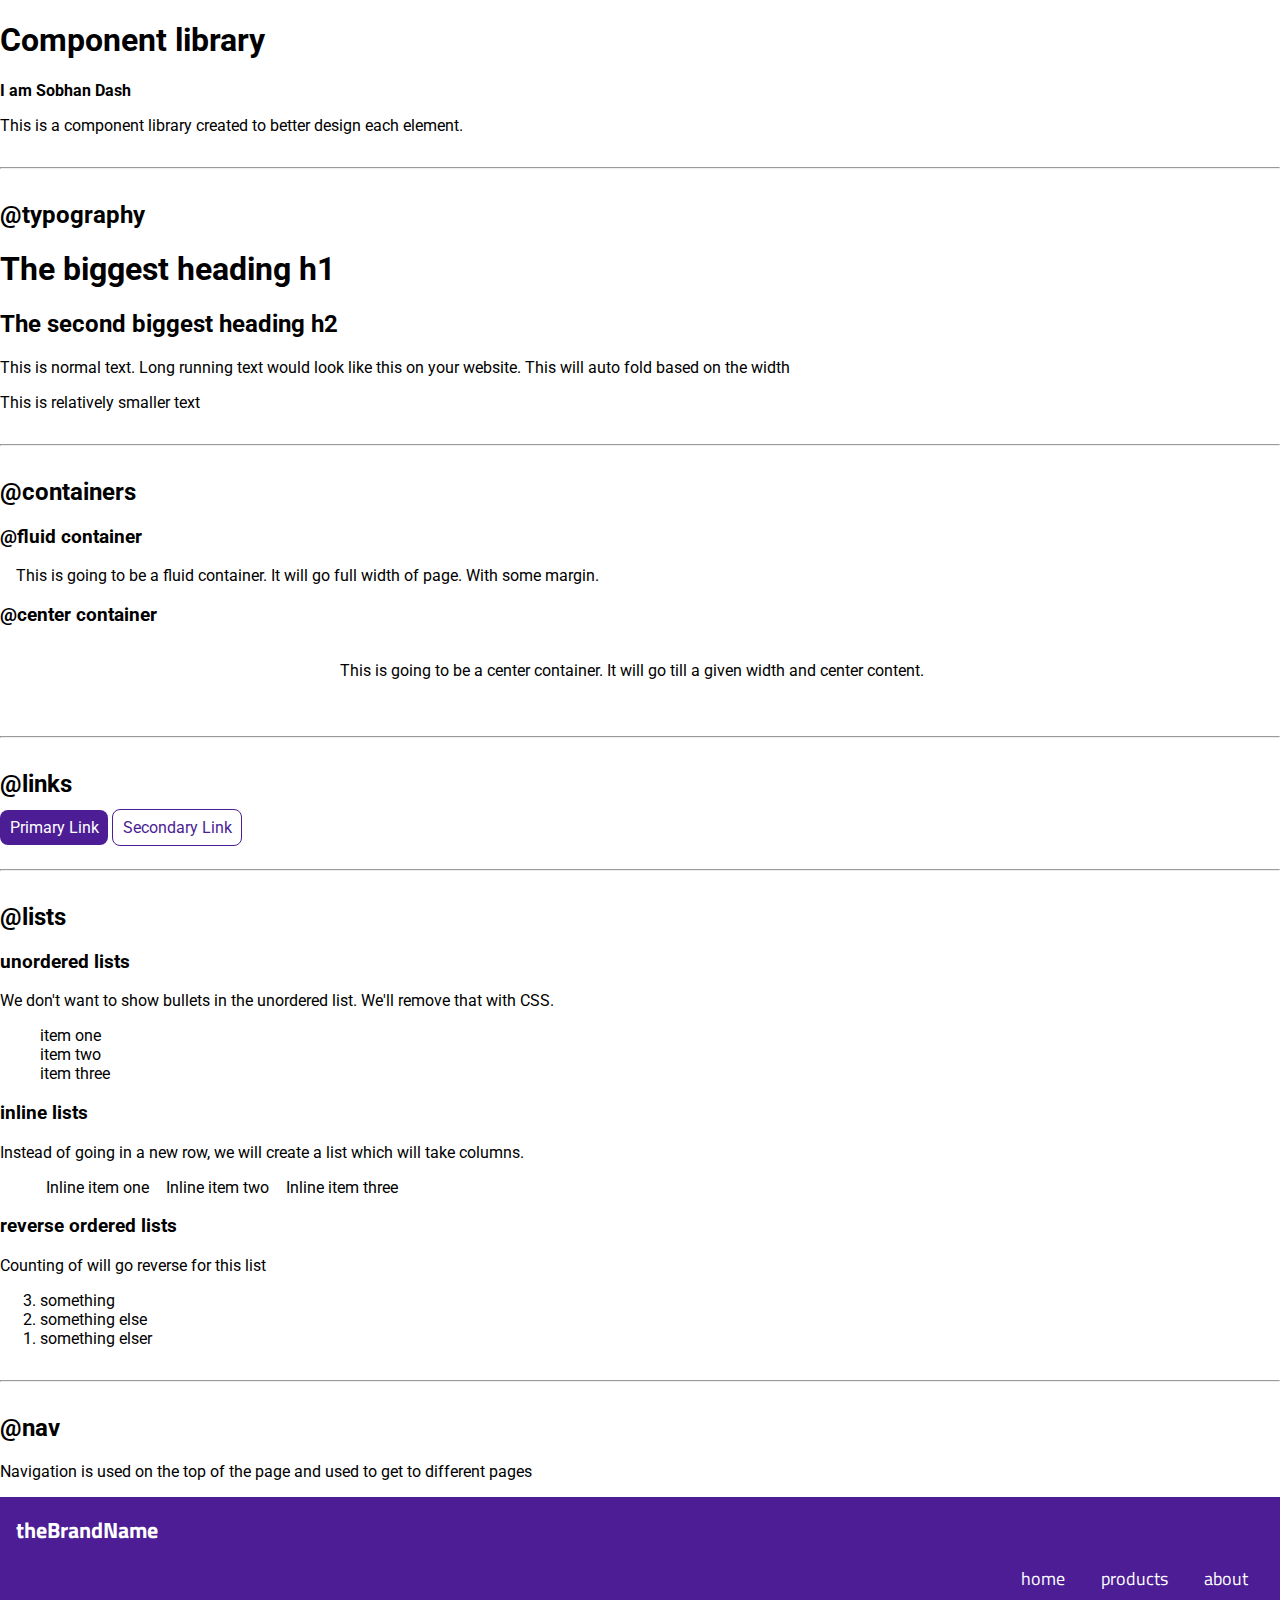
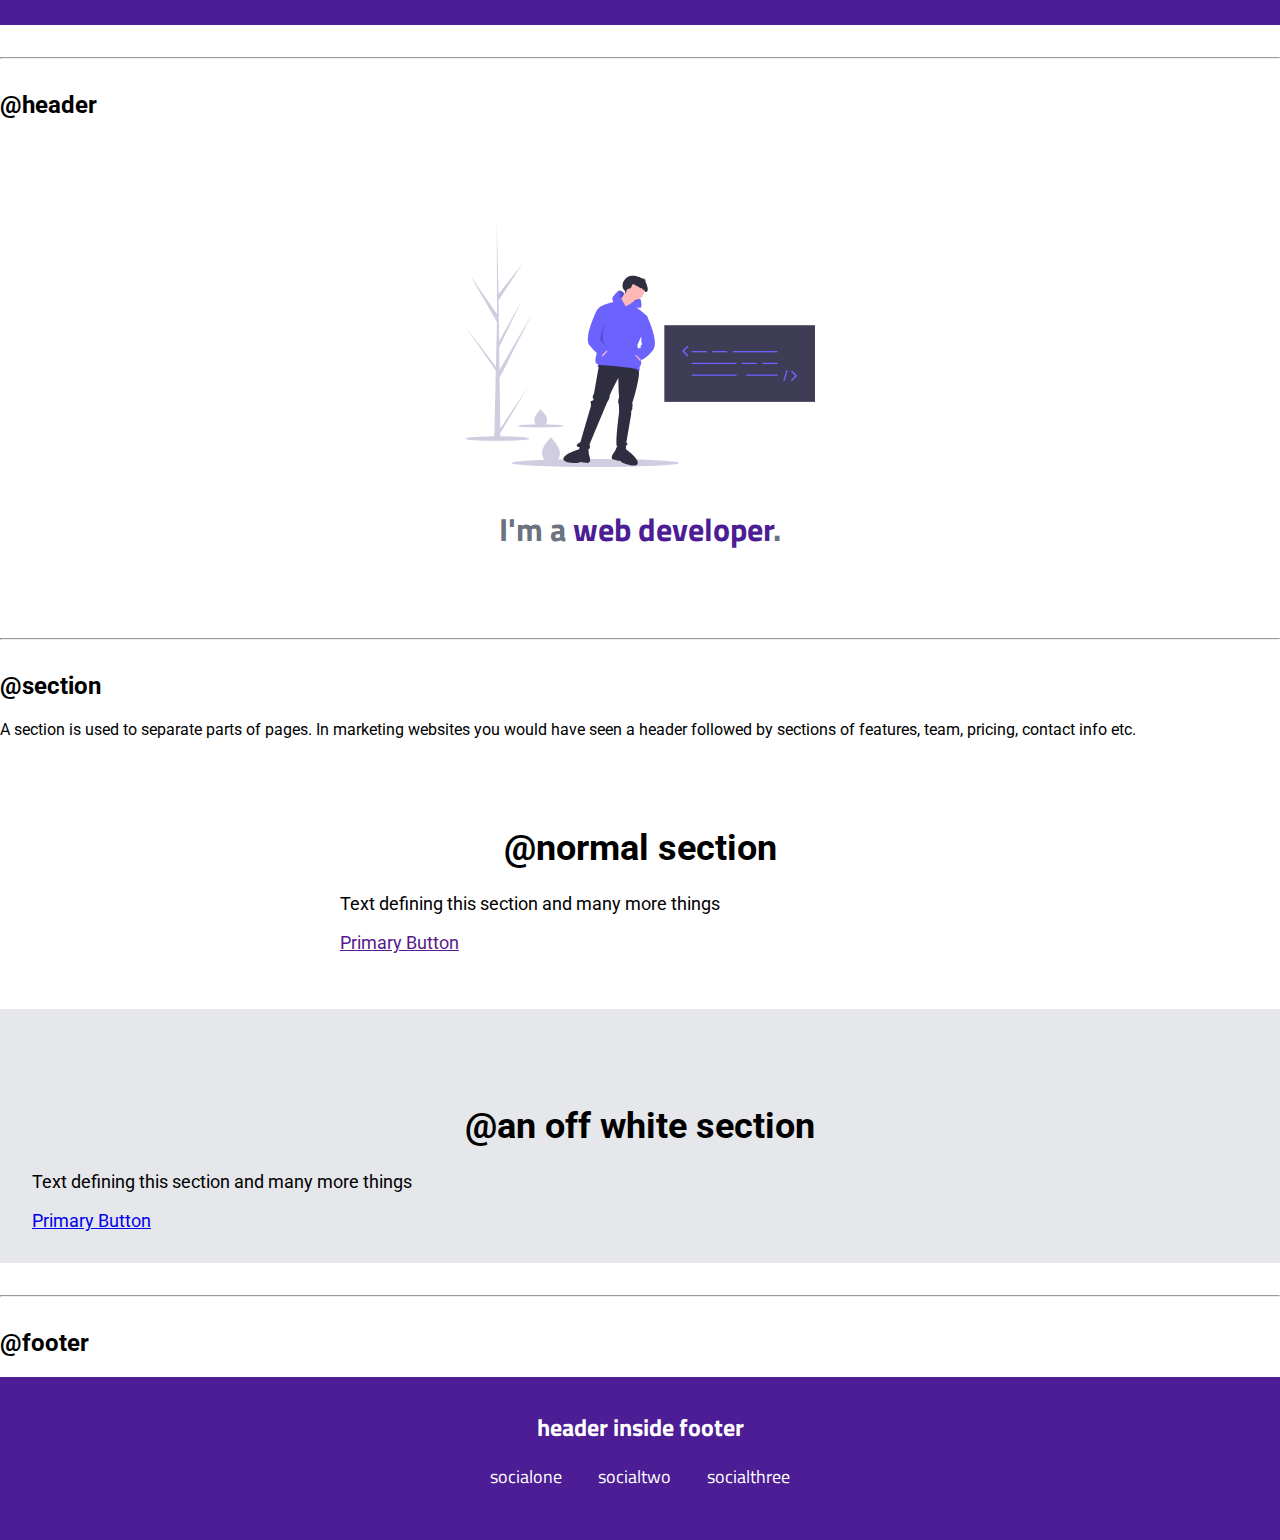
<file: lib/components.html>
<!DOCTYPE html>
<html lang="en">

<head>
    <meta charset="UTF-8">
    <meta name="viewport" content="width=device-width, initial-scale=1.0">
    <title>Sobhan's component library</title>
    <link href="/style.css" rel="stylesheet" />

</head>

<body>
    <h1> Component library </h1>
    <p><strong>I am Sobhan Dash</strong></p>
    <p>This is a component library created to better design each element.</p>



    <hr>



    <h2>@typography</h2>
    <h1>The biggest heading h1</h1>
    <h2>The second biggest heading h2</h2>


    <p class="para">This is normal text. Long running text would look like this on your website.
        This will auto fold based on the width</p>
    <p class="text-sm">This is relatively smaller text</p>

    <hr>
    <h2>@containers </h2>

    <h3>@fluid container</h3>
    <div class="container-fluid">
        This is going to be a fluid container. It will go full width of page. With some margin.
    </div>

    <h3>@center container</h3>
    <div class="container-center">
        This is going to be a center container. It will go till a given width and center content.
    </div>

    <hr>
    <h2>@links</h2>

    <a class=" link link-primary" href="/"> Primary Link</a>
    <a class=" link link-secondary" href="/"> Secondary Link</a>

    <hr>

    <h2>@lists</h2>

    <h3>unordered lists</h3>

    <p>We don't want to show bullets in the unordered list. We'll remove that with CSS.</p>

    <ul class="list-non-bullet">
        <li>item one</li>
        <li>item two</li>
        <li>item three</li>
    </ul>

    <h3>inline lists</h3>

    <p>Instead of going in a new row, we will create a list which will take columns.</p>

    <ul class="list-non-bullet">
        <li class="list-item-inline">Inline item one</li>
        <li class="list-item-inline">Inline item two</li>
        <li class="list-item-inline">Inline item three</li>
    </ul>

    <h3>reverse ordered lists</h3>
    <p>Counting of will go reverse for this list </p>
    <ol reversed>
        <li>something</li>
        <li>something else</li>
        <li>something elser</li>
    </ol>


    <hr>


    <h2>@nav</h2>
    <p>Navigation is used on the top of the page and used to get to different pages</p>
    <nav class="navigation">
        <div class="nav-brand">theBrandName</div>
        <ul class="list-non-bullet nav-pills">
            <li class="list-item-inline">
                <a class="link" href="/" class="active">home</a>

            </li>
            <li class="list-item-inline">
                <a class="link" href="/">products</a>

            </li>
            <li class="list-item-inline">
                <a class="link" href="/">about</a>
            </li>
        </ul>
        </div>

    </nav>
    <hr>


    <h2> @header </h2>

    <header class="hero">
        <img class="hero-ing" src="/images/hero.svg" />
        <h1 class="hero-heading">I'm a <span class="header-inverted">web developer</span>. </h1>
    </header>

    <hr />

    <h2> @section</h2>

    <p> A section is used to separate parts of pages. In marketing websites you would have seen a header
        followed by sections of features, team, pricing, contact info etc.</p>

    <section class="section">
        <div class="container container-center">
            <h1>@normal section</h1>
            <p>Text defining this section and many more things</p>
            <a href="" class="primary-link"> Primary Button</a>
        </div>
    </section>



    <section class="section ow">
        <div class="container container-center"></div>
        <h1>@an off white section</h1>
        <p>Text defining this section and many more things</p>
        <a href="/" class="primary-link"> Primary Button</a>
        </div>
    </section>

    <hr>


    <h2>@footer</h2>
    <footer class="footer container-fluid">
        <div class="container">
            <div class="footer-header">header inside footer</div>
            <ul class="social-links list-non-bullet">
                <li class="list-item-inline">
                    <a class="link" href="/">
                        socialone
                    </a>
                </li>
                <li class="list-item-inline">
                    <a class="link" href="/">
                        socialtwo
                    </a>
                </li>
                <li class="list-item-inline">
                    <a class="link" href="/">
                        socialthree
                    </a>
                </li>
            </ul>
        </div>
    </footer>
</body>

</html>
</file>
<file: style.css>
@import url("https://fonts.googleapis.com/css2?family=Roboto:wght@400;700&family=Titillium+Web:wght@400;600&display=swap");

/** root **/
:root {
  --primary: #4c1d95;
  --gray: #e5e7eb;
  --dark-gray: #6b7280;
}

body {
  font-family: "Roboto", sans-serif;
  margin: 0px;
}

hr {
  margin: 2rem 0rem;
}

/* spaces */

.margin-md {
  margin: 2rem 0rem;
}

/** container **/
.container-fluid {
  padding-left: 1rem;
  padding-right: 1rem;
}

.container-center {
  max-width: 600px;
  margin: auto;
  padding: 1rem 1rem 1.5rem 1rem;
}

/** links **/
.link {
  box-sizing: border-box;
  text-decoration: none;
  width: max-content;
  min-width: 140px;
  border-radius: 0.5rem;
  padding: 0.5rem 0.6rem 0.5rem 0.6rem;
  /* margin: 1rem  0rem; */
}

.link-primary {
  background-color: var(--primary);
  color: white;
}

.link-secondary {
  color: var(--primary);
  border: 1px solid var(--primary);
}

/** lists **/

.list-non-bullet {
  list-style: none;
}

.list-item-inline {
  display: inline;
  padding: 0rem 0.4rem;
}

/** navigation **/

.navigation {
  background-color: var(--primary);
  color: white;
  padding: 1rem;
  font-family: "Titillium Web", sans-serif;
}

.navigation .nav-brand {
  font-weight: bold;
  font-size: 1.4rem;
}

.navigation .nav-pills {
  text-align: right;
  font-size: 1.1rem;
}

.navigation .link {
  color: white;
}

.navigation .active {
  font-weight: bold;
}

/** header **/

.hero {
  font-family: "Titillium Web", sans-serif;
  padding: 2rem;
  padding-top: 5rem;
}

.hero .hero-ing {
  width: 350px;
  max-width: 100%;
  display: block;
  margin: auto;
}

.hero .hero-heading {
  padding-top: 1rem;
  color: var(--dark-gray);
  text-align: center;
}

.hero .hero-heading .header-inverted {
  color: var(--primary);
}

/** section **/

.section {
  padding: 2rem;
  font-size: large;
}
.section h1 {
  text-align: center;
}

.ow {
  background-color: var(--gray);
}

.ul {
  display: block;
  list-style-type: disc;
  margin-block-start: 0em;
  margin-block-end: 0em;
  margin-inline-start: 0px;
  margin-inline-end: 0px;
  padding-inline-start: 0px;
}

/** footer **/

.footer {
  background-color: var(--primary);
  padding: 2rem 0rem;
  text-align: center;
  color: white;
  font-family: "Titillium Web", sans-serif;
  font-size: 1.1rem;
}

.footer .link {
  color: white;
}

.footer .footer-header {
  font-weight: bold;
  font-size: 1.5rem;
}

.footer ul {
  padding-inline-start: 0px;
}

.footer i {
  font-size: 30px;
  margin: 1rem;
}

@media screen and (min-width: 1000px) {
  .desktop .container-center {
    max-width: 90%;
    display: flex;
    flex-direction: row;
    align-items: center;
  }
  .desktop .hero {
    width: 50%;
  }
}
</file>
